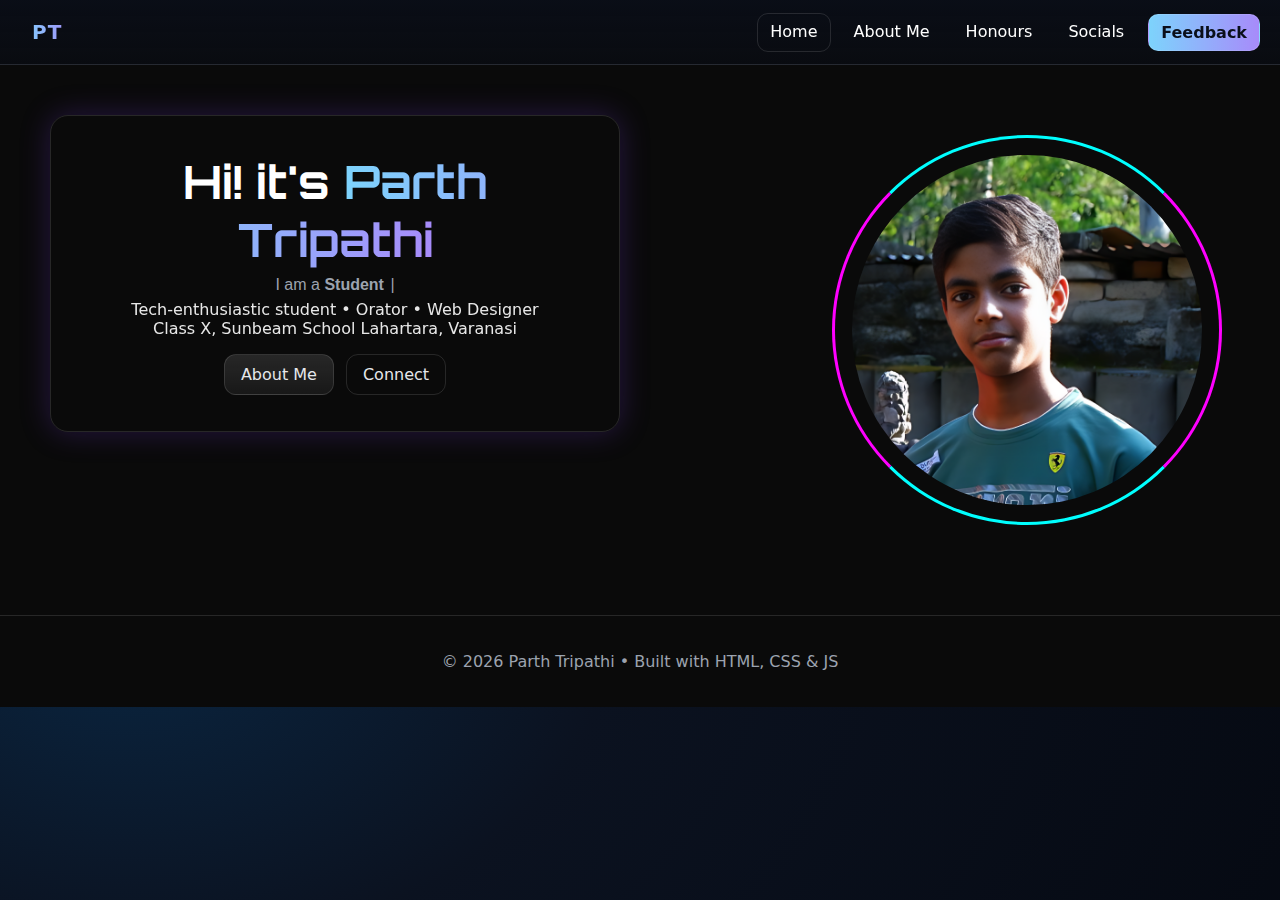
<file: index.html>
<!DOCTYPE html>
<html lang="en">
<head>
  <meta charset="UTF-8"/>
  <meta name="viewport" content="width=device-width, initial-scale=1"/>
  <title>Parth Tripathi • Home</title>
  <link rel="stylesheet" href="styles.css"/>
  <script defer src="script.js"></script>
  <link href="https://fonts.googleapis.com/css2?family=Poppins:wght@400;700&family=Orbitron:wght@500&display=swap" rel="stylesheet">
  </head>

</head>

<body class="fade-in">

<header class="nav">
  <a class="brand" href="index.html">PT</a>
  <nav>
    <a href="index.html" class="active">Home</a>
    <a href="about.html">About Me</a>
    <a href="honours.html">Honours</a>
    <a href="socials.html">Socials</a>
    <a href="feedback.html" class="btn">Feedback</a>
  </nav>
</header>

<main class="hero hero--split">
  <!-- Left: Intro Text -->
  <section class="intro slide-up">
    <h1 style="font-family: 'Orbitron', sans-serif;">Hi! it's <span class="grad">Parth Tripathi</span></h1>
    <p class="tagline" style="font-family: 'roboto', sans-serif;">
      I am a <span id="typeTarget" class="type"></span>
      <span class="cursor" aria-hidden="true">|</span>
    </p>
    <p class="school">Tech-enthusiastic student • Orator • Web Designer<br/>Class X, Sunbeam School Lahartara, Varanasi</p>
    <div class="cta-row">
      <a class="btn" href="about.html">About Me</a>
      <a class="btn ghost" href="socials.html">Connect</a>
    </div>
  </section>

  <!-- Right: Profile Photo -->
  <div class="profile-pic-container">
    <div class="profile-glow"></div>
    <img class="profile-pic" src="parth.png" alt="Parth Tripathi profile"/>
  </div>
</main>





<br><br><br><br><br><br><br>
<footer class="footer">
  <p>© <span id="yr"></span> Parth Tripathi • Built with HTML, CSS & JS</p>
</footer>

</body>
</html>
</file>
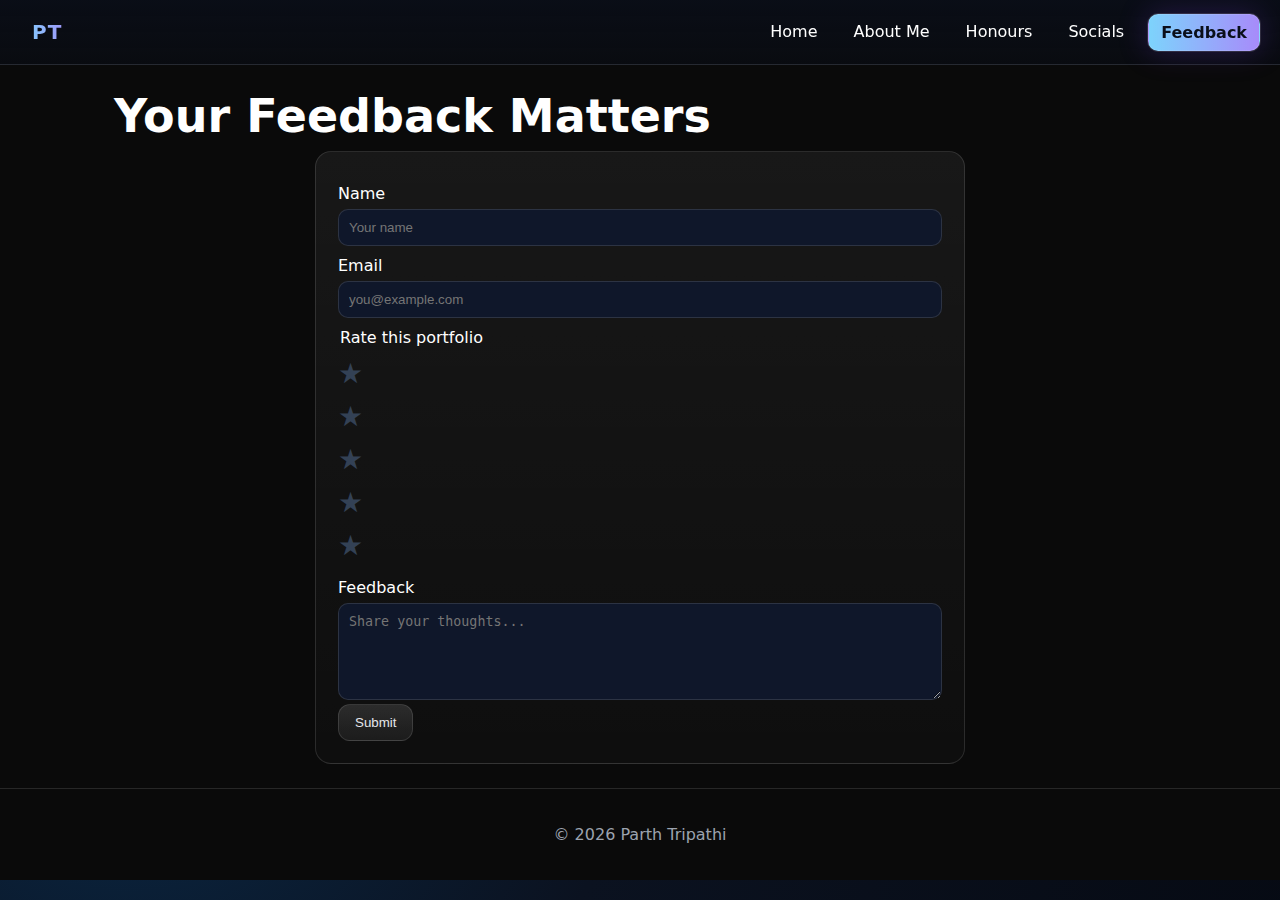
<file: feedback.html>
<!DOCTYPE html>
<html lang="en">
<head>
  <meta charset="UTF-8"/><meta name="viewport" content="width=device-width, initial-scale=1"/>
  <title>Parth Tripathi • Feedback</title>
  <link rel="stylesheet" href="styles.css"/><script defer src="script.js"></script>
</head>
<body class="fade-in">
<header class="nav">
  <a class="brand" href="index.html">PT</a>
  <nav>
    <a href="index.html">Home</a>
    <a href="about.html">About Me</a>
    <a href="honours.html">Honours</a>
    <a href="socials.html">Socials</a>
    <a href="feedback.html" class="btn active">Feedback</a>
  </nav>
</header>

<main class="container slide-up">
  <h1>Your Feedback Matters</h1>
  <form id="feedbackForm" class="card form">
    <label for="name">Name</label>
    <input id="name" name="name" type="text" placeholder="Your name" required/>

    <label for="email">Email</label>
    <input id="email" name="email" type="email" placeholder="you@example.com" required/>

    <fieldset class="stars">
      <legend>Rate this portfolio</legend>
      <input type="radio" id="star5" name="rating" value="5" required><label for="star5">★</label>
      <input type="radio" id="star4" name="rating" value="4"><label for="star4">★</label>
      <input type="radio" id="star3" name="rating" value="3"><label for="star3">★</label>
      <input type="radio" id="star2" name="rating" value="2"><label for="star2">★</label>
      <input type="radio" id="star1" name="rating" value="1"><label for="star1">★</label>
      
    </fieldset>

    <label for="msg">Feedback</label>
    <textarea id="msg" name="message" rows="5" placeholder="Share your thoughts..." required></textarea>

    <button class="btn" type="submit">Submit</button>
  </form>
</main>

<div id="modal" class="modal hidden" role="dialog" aria-modal="true" aria-labelledby="modalTitle">
  <div class="modal-card">
    <h2 id="modalTitle">Thank you for your feedback! 🎉</h2>
    <p>Your response has been recorded.</p>
    <button class="btn" id="closeModal">Close</button>
  </div>
</div>

<footer class="footer">
  <p>© <span id="yr"></span> Parth Tripathi</p>
</footer>
</body>
</html>
</file>
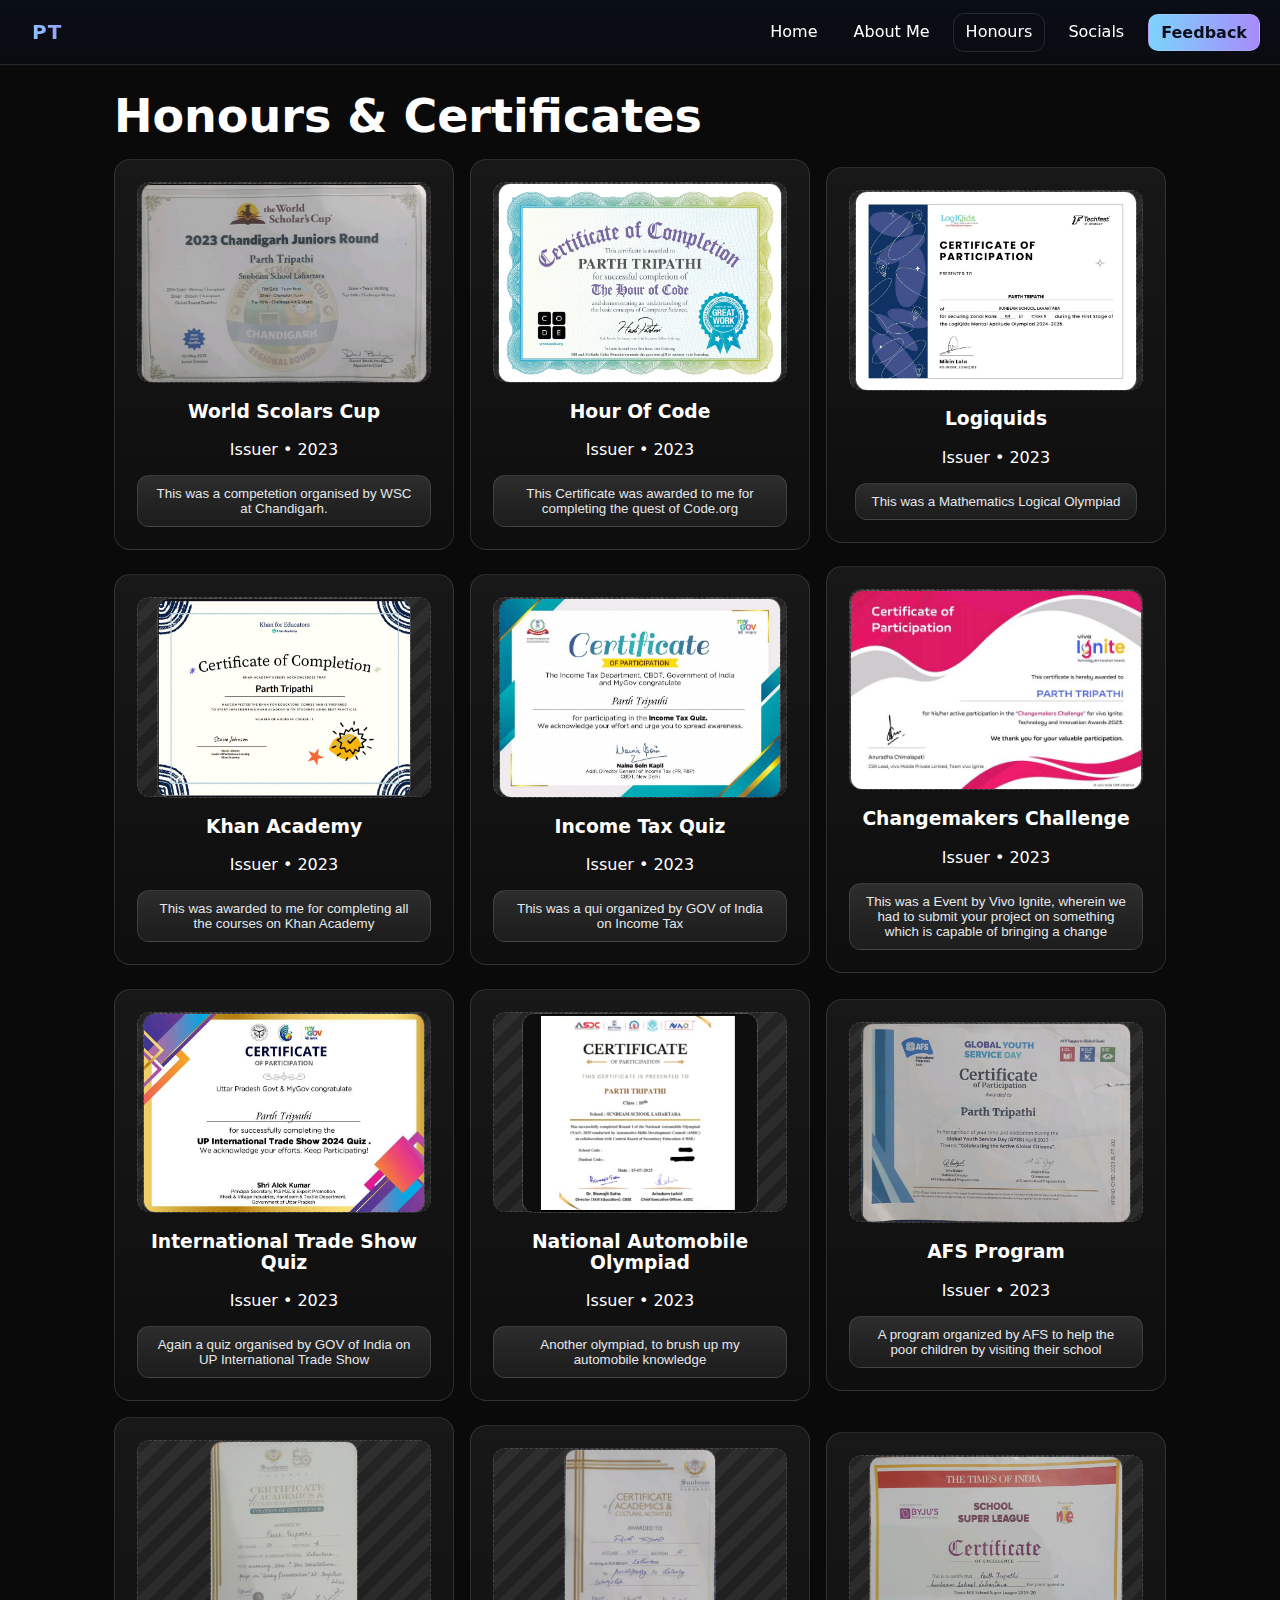
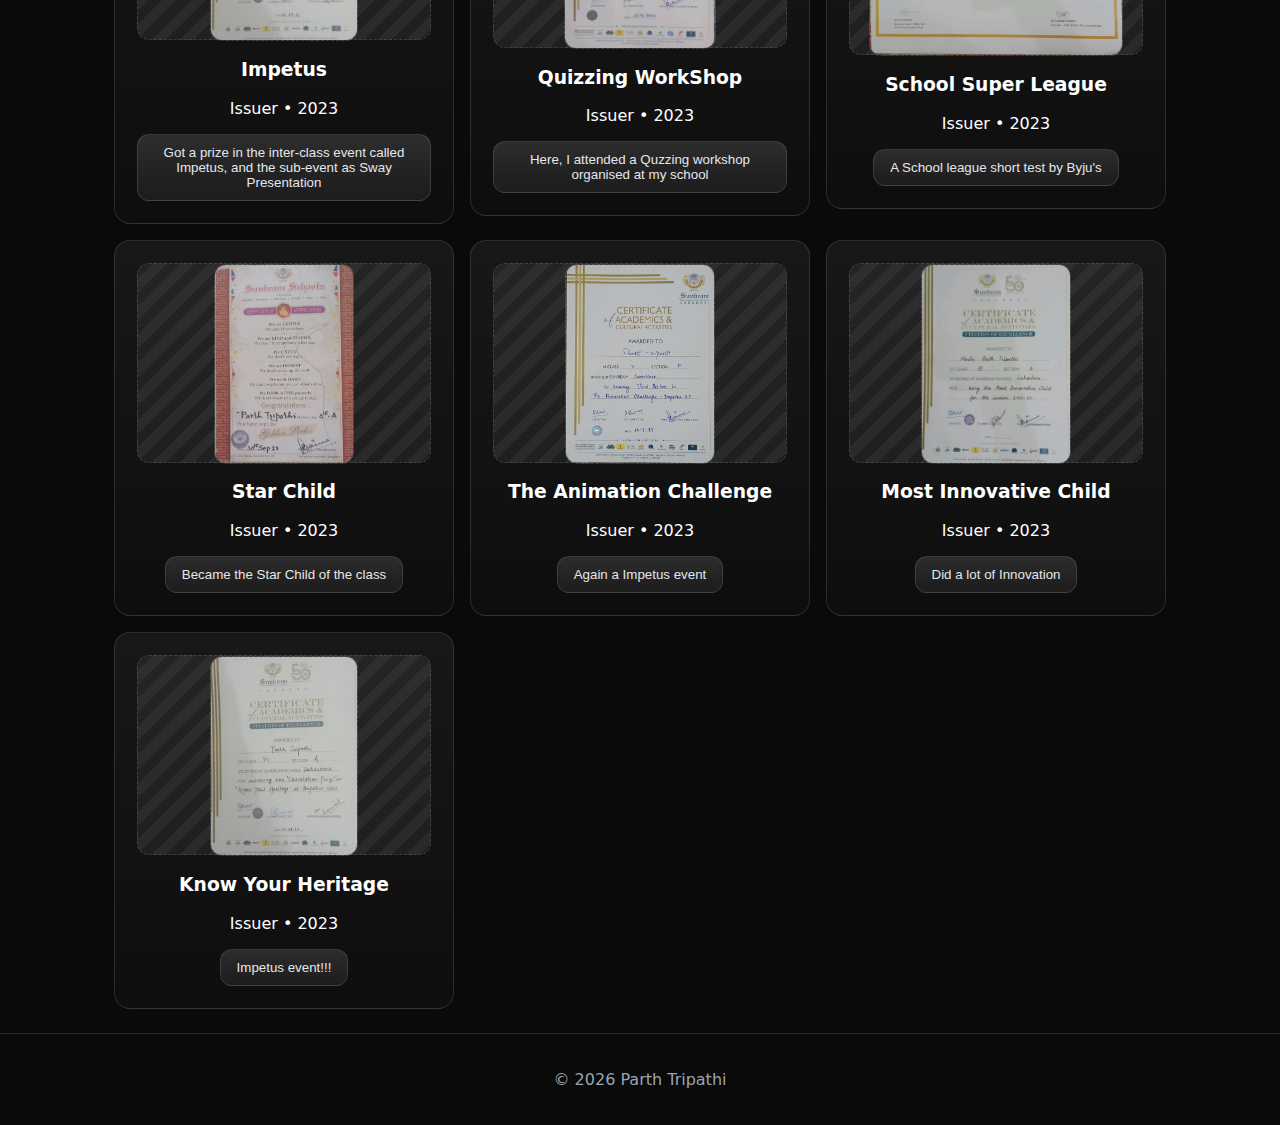
<file: honours.html>
<!DOCTYPE html>
<html lang="en">
<head>
  <meta charset="UTF-8"/>
  <meta name="viewport" content="width=device-width, initial-scale=1.0"/>
  <title>Parth Tripathi • Honours</title>
  <link rel="stylesheet" href="styles.css"/>
  <script defer src="script.js"></script>
</head>
<body class="fade-in">
  <header class="nav">
    <a class="brand" href="index.html">PT</a>
    <nav>
      <a href="index.html">Home</a>
      <a href="about.html">About Me</a>
      <a href="honours.html" class="active">Honours</a>
      <a href="socials.html">Socials</a>
      <a href="feedback.html" class="btn">Feedback</a>
    </nav>
  </header>

  <main class="container slide-up">
    <h1>Honours & Certificates</h1>
    <p class="lead"></p>

    <section class="grid three gallery" id="certGrid">
      <!-- Example certificate card (duplicate & replace later) -->
      <article class="card hoverpop">
<center>
        <div class="cert-ph">
        <img class="cert-ph" src="wsc.png" alt="WSC"/></div>
         
        <h3>World Scolars Cup</h3>
        <p>Issuer • 2023</p>
        <button class="btn tiny" disabled>This was a competetion organised by WSC at Chandigarh.</button>
        <center>
      </article>

      <article class="card hoverpop">
        <center><div class="cert-ph"><img class="cert-ph" src="hoc.jpg" alt="Hour Of Code"/></div>
        <h3>Hour Of Code</h3>
        <p>Issuer • 2023</p>
        <button class="btn tiny" disabled>This Certificate was awarded to me for completing the quest of Code.org</button>
      </center>
      </article>
<article class="card hoverpop">
<center>
        <div class="cert-ph"><img class="cert-ph" src="lg.jpg" alt="Logiquids" /></div>
        <h3>Logiquids</h3>
        <p>Issuer • 2023</p>
        <button class="btn tiny" disabled>This was a Mathematics Logical Olympiad</button>
</center>
      </article>
 
<article class="card hoverpop">
<center>
        <div class="cert-ph"><img class="cert-ph" src="ka.jpg" alt="Khan Academy" /></div>
        <h3>Khan Academy</h3>
        <p>Issuer • 2023</p>
        <button class="btn tiny" disabled>This was awarded to me for completing all the courses on Khan Academy</button>
</center>
      </article>
<article class="card hoverpop">
<center>
        <div class="cert-ph"><img class="cert-ph" src="intq.jpg" alt="Income Tax Quiz" /></div>
        <h3>Income Tax Quiz</h3>
        <p>Issuer • 2023</p>
        <button class="btn tiny" disabled>This was a qui organized by GOV of India on Income Tax</button>
</center>
      </article>
<article class="card hoverpop">
<center>
        <div class="cert-ph"><img class="cert-ph" src="vi.jpg" alt="Changemakers Challenge" /></div>
        <h3>Changemakers Challenge</h3>
        <p>Issuer • 2023</p>
        <button class="btn tiny" disabled>This was a Event by Vivo Ignite, wherein we had to submit your project on something which is capable of bringing a change</button>
</center>
      </article>
<article class="card hoverpop">
<center>
        <div class="cert-ph"><img class="cert-ph" src="up.jpg" alt="UP International Trade Show Quiz" /></div>
        <h3>International Trade Show Quiz</h3>
        <p>Issuer • 2023</p>
        <button class="btn tiny" disabled>Again a quiz organised by GOV of India on UP International Trade Show</button>
</center>
      </article>
<article class="card hoverpop">
<center>
        <div class="cert-ph"><img class="cert-ph" src="nao.jpg" alt="Olympiad" /></div>
        <h3>National Automobile Olympiad</h3>
        <p>Issuer • 2023</p>
        <button class="btn tiny" disabled>Another olympiad, to brush up my automobile knowledge</button>
</center>
      </article>
<article class="card hoverpop">
<center>
        <div class="cert-ph"><img class="cert-ph" src="afs.jpg" alt="AFS" /></div>
        <h3>AFS Program</h3>
        <p>Issuer • 2023</p>
        <button class="btn tiny" disabled>A program organized by AFS to help the poor children by visiting their school</button>
</center>
      </article>
<article class="card hoverpop">
<center>
        <div class="cert-ph"><img class="cert-ph" src="sp.jpg" alt="Sway Presentation" /></div>
        <h3>Impetus</h3>
        <p>Issuer • 2023</p>
        <button class="btn tiny" disabled>Got a prize in the inter-class event called Impetus, and the sub-event as Sway Presentation</button>
</center>
      </article>
<article class="card hoverpop">
<center>
        <div class="cert-ph"><img class="cert-ph" src="aq.jpg" alt="Quizzing WorkShop" /></div>
        <h3>Quizzing WorkShop</h3>
        <p>Issuer • 2023</p>
        <button class="btn tiny" disabled>Here, I attended a Quzzing workshop organised at my school</button>
</center>
      </article>
<article class="card hoverpop">
<center>
        <div class="cert-ph"><img class="cert-ph" src="tnie.jpg" alt="Logiquids" /></div>
        <h3>School Super League</h3>
        <p>Issuer • 2023</p>
        <button class="btn tiny" disabled>A School league short test by Byju's</button>
</center>
      </article>
<article class="card hoverpop">
<center>
        <div class="cert-ph"><img class="cert-ph" src="star.jpg" alt="Logiquids" /></div>
        <h3>Star Child</h3>
        <p>Issuer • 2023</p>
        <button class="btn tiny" disabled>Became the Star Child of the class</button>
</center>
      </article>
<article class="card hoverpop">
<center>
        <div class="cert-ph"><img class="cert-ph" src="ac.jpg" alt="Logiquids" /></div>
        <h3>The Animation Challenge</h3>
        <p>Issuer • 2023</p>
        <button class="btn tiny" disabled>Again a Impetus event</button>
</center>
      </article>
<article class="card hoverpop">
<center>
        <div class="cert-ph"><img class="cert-ph" src="ic.jpg" alt="Logiquids" /></div>
        <h3>Most Innovative Child</h3>
        <p>Issuer • 2023</p>
        <button class="btn tiny" disabled>Did a lot of Innovation</button>
</center>
      </article>
<article class="card hoverpop">
<center>
        <div class="cert-ph"><img class="cert-ph" src="kyh.jpg" alt="Logiquids" /></div>
        <h3>Know Your Heritage</h3>
        <p>Issuer • 2023</p>
        <button class="btn tiny" disabled>Impetus event!!!</button>
</center>
      </article>
    </section>
  </main>

  <footer class="footer">
    <p>© <span id="yr"></span> Parth Tripathi</p>
  </footer>
</body>
</html>
</file>
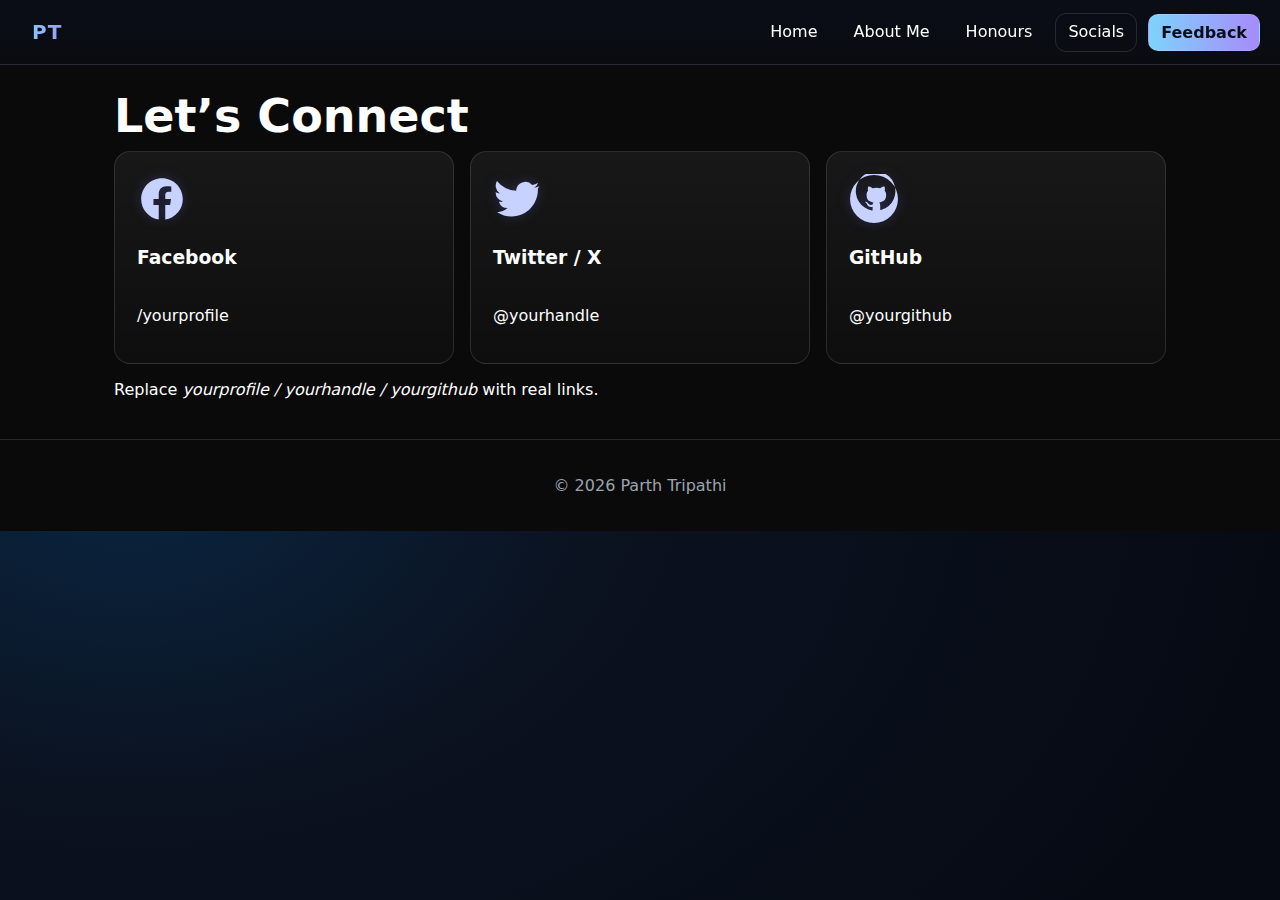
<file: social.html>
<!DOCTYPE html>
<html lang="en">
<head>
  <meta charset="UTF-8"/>
  <meta name="viewport" content="width=device-width, initial-scale=1.0"/>
  <title>Parth Tripathi • Socials</title>
  <link rel="stylesheet" href="styles.css"/>
  <script defer src="script.js"></script>
</head>
<body class="fade-in">
  <header class="nav">
    <a class="brand" href="index.html">PT</a>
    <nav>
      <a href="index.html">Home</a>
      <a href="about.html">About Me</a>
      <a href="honours.html">Honours</a>
      <a href="socials.html" class="active">Socials</a>
      <a href="feedback.html" class="btn">Feedback</a>
    </nav>
  </header>

  <main class="container slide-up">
    <h1>Let’s Connect</h1>
    <section class="grid three">
      <a class="card social" href="#" target="_blank" rel="noopener">
        <svg viewBox="0 0 24 24" aria-hidden="true"><path d="M22 12c0-5.523-4.477-10-10-10S2 6.477 2 12c0 4.991 3.657 9.128 8.438 9.878v-6.987H7.898V12h2.54V9.797c0-2.506 1.492-3.89 3.777-3.89 1.094 0 2.238.195 2.238.195v2.46h-1.261c-1.243 0-1.63.771-1.63 1.562V12h2.773l-.443 2.89h-2.33v6.988C18.343 21.128 22 16.991 22 12z"/></svg>
        <h3>Facebook</h3>
        <p>/yourprofile</p>
      </a>

      <a class="card social" href="#" target="_blank" rel="noopener">
        <svg viewBox="0 0 24 24" aria-hidden="true"><path d="M22.23 5.924c-.793.352-1.646.59-2.543.697a4.48 4.48 0 0 0 1.964-2.47 8.93 8.93 0 0 1-2.833 1.082A4.467 4.467 0 0 0 11.1 8.036a12.67 12.67 0 0 1-9.203-4.668 4.468 4.468 0 0 0 1.382 5.957 4.44 4.44 0 0 1-2.02-.558v.056a4.468 4.468 0 0 0 3.581 4.378 4.48 4.48 0 0 1-2.014.076 4.47 4.47 0 0 0 4.17 3.102A8.96 8.96 0 0 1 2 18.407a12.64 12.64 0 0 0 6.84 2.004c8.208 0 12.7-6.802 12.7-12.7 0-.194-.004-.388-.013-.58A9.078 9.078 0 0 0 22.23 5.924z"/></svg>
        <h3>Twitter / X</h3>
        <p>@yourhandle</p>
      </a>

      <a class="card social" href="#" target="_blank" rel="noopener">
        <svg viewBox="0 0 24 24" aria-hidden="true"><path d="M12 .5a11.5 11.5 0 1 0 11.5 11.5A11.513 11.513 0 0 0 12 .5Zm3.37 16.779c-.29.058-.397-.126-.397-.282v-1.985c0-.675-.24-1.115-.504-1.34 1.648-.183 3.379-.81 3.379-3.659 0-.81-.288-1.473-.76-1.991.076-.188.33-.944-.072-1.966 0 0-.62-.199-2.03.76a6.96 6.96 0 0 0-1.85-.25c-.628 0-1.263.083-1.85.25-1.41-.96-2.03-.76-2.03-.76-.401 1.022-.148 1.778-.072 1.966-.472.518-.76 1.182-.76 1.991 0 2.842 1.727 3.476 3.371 3.662-.212.183-.405.505-.472.978-.425.19-1.502.518-2.163-.62 0 0-.393-.713-1.14-.765 0 0-.726-.01-.051.452 0 0 .49.23.83 1.095 0 0 .44 1.431 2.533.947v1.489c0 .154-.106.338-.395.28A9.51 9.51 0 1 1 21.5 12 9.5 9.5 0 0 1 15.37 17.279Z"/></svg>
        <h3>GitHub</h3>
        <p>@yourgithub</p>
      </a>
    </section>

    <p class="note">Replace <em>yourprofile / yourhandle / yourgithub</em> with real links.</p>
  </main>

  <footer class="footer">
    <p>© <span id="yr"></span> Parth Tripathi</p>
  </footer>
</body>
</html>
</file>
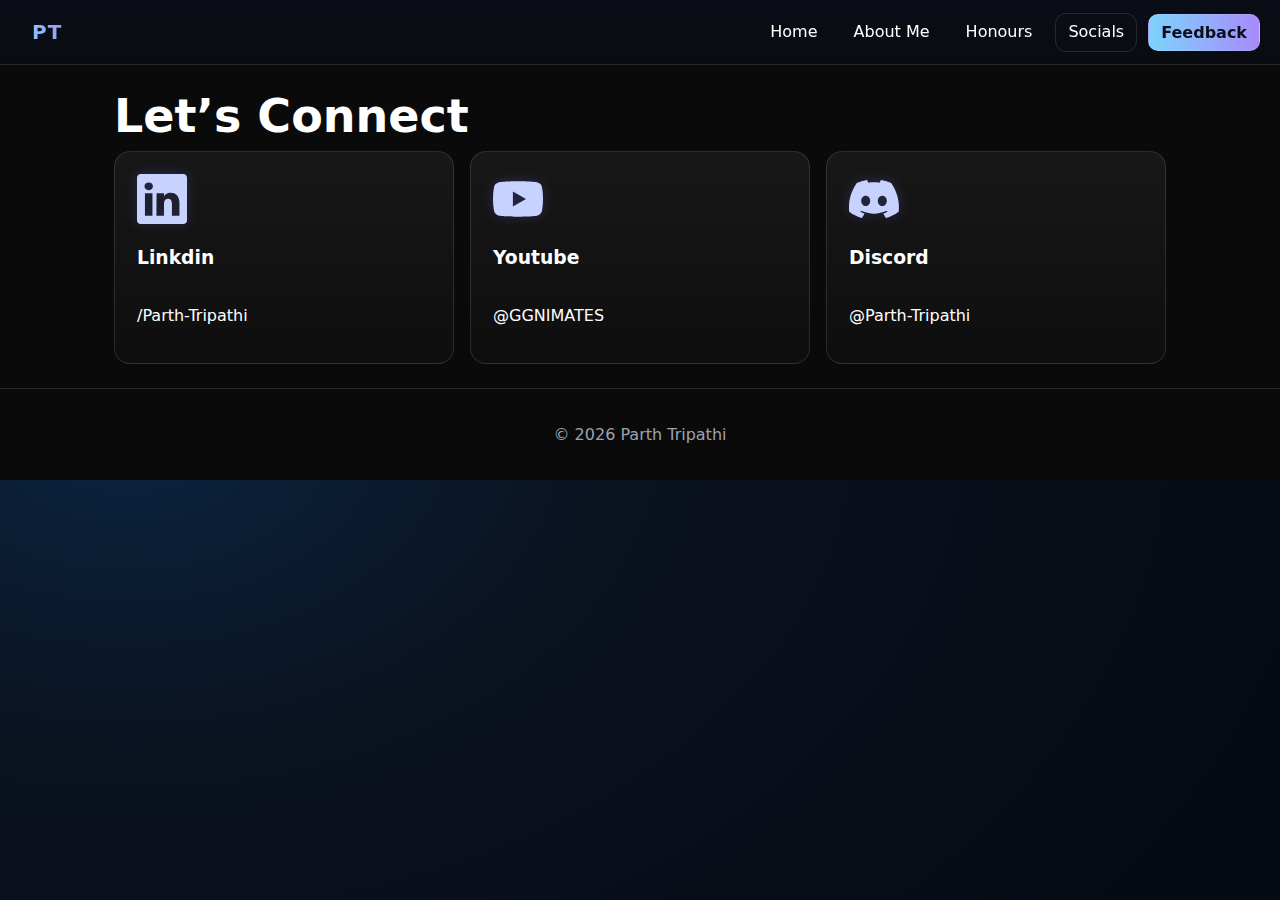
<file: socials.html>
<!DOCTYPE html>
<html lang="en">
<head>
  <meta charset="UTF-8"/><meta name="viewport" content="width=device-width, initial-scale=1"/>
  <title>Parth Tripathi • Socials</title>
  <link rel="stylesheet" href="styles.css"/><script defer src="script.js"></script>
</head>
<body class="fade-in">
<header class="nav">
  <a class="brand" href="index.html">PT</a>
  <nav>
    <a href="index.html">Home</a>
    <a href="about.html">About Me</a>
    <a href="honours.html">Honours</a>
    <a href="socials.html" class="active">Socials</a>
    <a href="feedback.html" class="btn">Feedback</a>
  </nav>
</header>

<main class="container slide-up">
  <h1>Let’s Connect</h1>
  <section class="grid three">
    <a class="card social" href="https://www.linkedin.com/in/parth-tripathi-267a7b1b8utm_source=share&utm_campaign=share_via&utm_content=profile&utm_medium=android_app" target="_blank" rel="noopener">
      <svg viewBox="0 0 16 16"><path d="M0 1.146C0 .513.526 0 1.175 0h13.65C15.474 0 16 .513 16 1.146v13.708c0 .633-.526 1.146-1.175 1.146H1.175C.526 16 0 15.487 0 14.854V1.146zm4.943 12.248V6.169H2.542v7.225h2.401zm-1.2-8.212c.837 0 1.358-.554 1.358-1.248-.015-.709-.52-1.248-1.342-1.248-.822 0-1.359.54-1.359 1.248 0 .694.521 1.248 1.327 1.248h.016zm4.908 8.212V9.359c0-.216.016-.432.08-.586.173-.431.568-.878 1.232-.878.869 0 1.216.662 1.216 1.634v3.865h2.401V9.25c0-2.22-1.184-3.252-2.764-3.252-1.274 0-1.845.7-2.165 1.193v.025h-.016a5.54 5.54 0 0 1 .016-.025V6.169h-2.4c.03.678 0 7.225 0 7.225h2.4z"/></svg>
      <h3>Linkdin</h3><p>/Parth-Tripathi</p>
    </a>
    <a class="card social" href="https://youtube.com/@ggnimates?si=54Ssuzi_PrQ8zg0r" target="_blank" rel="noopener">
      <svg viewBox="0 0 24 24"><path d="M23.498 6.186a2.99 2.99 0 0 0-2.104-2.116C19.879 3.5 12 3.5 12 3.5s-7.879 0-9.394.57A2.99 2.99 0 0 0 .502 6.186 31.9 31.9 0 0 0 0 12a31.9 31.9 0 0 0 .502 5.814 2.99 2.99 0 0 0 2.104 2.116C4.121 20.5 12 20.5 12 20.5s7.879 0 9.394-.57a2.99 2.99 0 0 0 2.104-2.116A31.9 31.9 0 0 0 24 12a31.9 31.9 0 0 0-.502-5.814zM9.545 15.568V8.432L15.818 12l-6.273 3.568z"/></svg>
      <h3>Youtube</h3><p>@GGNIMATES</p>
    </a>
    <a class="card social" href="https://discord.gg/yR4DHs7p" target="_blank" rel="noopener">
     <svg viewBox="0 0 24 24"><path d="M20.317 4.369a19.791 19.791 0 0 0-4.885-1.515.074.074 0 0 0-.08.037c-.211.375-.444.864-.608 1.249-1.844-.276-3.68-.276-5.486 0-.164-.405-.405-.874-.617-1.249a.077.077 0 0 0-.08-.037A19.736 19.736 0 0 0 3.68 4.37a.061.061 0 0 0-.028.021C.533 9.045-.32 13.579.066 18.057a.082.082 0 0 0 .031.056c2.052 1.507 4.041 2.422 5.992 3.029a.077.077 0 0 0 .084-.027c.462-.63.873-1.295 1.226-1.994a.076.076 0 0 0-.041-.105c-.652-.247-1.274-.549-1.872-.892a.077.077 0 0 1-.007-.127c.125-.094.25-.192.37-.291a.077.077 0 0 1 .082-.01c3.927 1.793 8.18 1.793 12.061 0a.077.077 0 0 1 .083.01c.12.099.245.197.37.291a.077.077 0 0 1-.006.127c-.6.343-1.22.645-1.873.892a.076.076 0 0 0-.04.105c.36.699.77 1.364 1.226 1.994a.077.077 0 0 0 .084.027c1.957-.607 3.947-1.522 5.994-3.029a.077.077 0 0 0 .031-.056c.5-5.177-.838-9.581-3.548-13.666a.061.061 0 0 0-.03-.021zM8.02 15.331c-1.182 0-2.156-1.085-2.156-2.419 0-1.333.955-2.418 2.156-2.418 1.21 0 2.175 1.095 2.156 2.418 0 1.334-.946 2.419-2.156 2.419zm7.974 0c-1.182 0-2.156-1.085-2.156-2.419 0-1.333.955-2.418 2.156-2.418 1.21 0 2.175 1.095 2.156 2.418 0 1.334-.946 2.419-2.156 2.419z"/></svg>
      <h3>Discord</h3><p>@Parth-Tripathi</p>
    </a>
  </section>
 
</main>

<footer class="footer">
  <p>© <span id="yr"></span> Parth Tripathi</p>
</footer>
</body>
</html>
</file>
<file: styles.css>
:root{
  --bg:#0b1220; --card:rgba(255,255,255,.06); --border:rgba(255,255,255,.12);
  --text:#e5e7eb; --muted:#9ca3af; --acc1:#7dd3fc; --acc2:#a78bfa; --glow:0 0 30px rgba(124,58,237,.25);
}
*{box-sizing:border-box} html,body{margin:0;padding:0;background:radial-gradient(1200px 800px at 10% -10%, #0a2540 0%, #0b1220 40%, #060a13 100%); color:var(--text); font-family:system-ui,-apple-system,Segoe UI,Roboto,Ubuntu,"Helvetica Neue",Arial,sans-serif}
a{color:inherit;text-decoration:none} img{max-width:100%;display:block}

.nav{position:sticky;top:0;z-index:20;backdrop-filter:blur(10px);
  background:linear-gradient(180deg,rgba(10,14,24,.9),rgba(10,14,24,.5));border-bottom:1px solid var(--border);
  display:flex;align-items:center;justify-content:space-between;padding:12px 20px}
.brand{font-weight:800;letter-spacing:1px;font-size:20px;background:linear-gradient(90deg,var(--acc1),var(--acc2));-webkit-background-clip:text;background-clip:text;color:transparent}
.nav nav{display:flex;gap:12px;flex-wrap:wrap}
.nav a{padding:8px 12px;border-radius:10px;transition:transform .2s,background .2s,color .2s}
.nav a:hover{background:var(--card);transform:translateY(-1px)} .nav a.active{outline:1px solid var(--border)}
.nav .btn{background:linear-gradient(90deg,var(--acc1),var(--acc2));color:#0a0f1a;font-weight:700}
.nav .btn.active{box-shadow:var(--glow)}

.hero.hero--split {
  display: grid;
  
  grid-template-columns: 1fr 1fr; /* Two equal halves */
  align-items: center;
  gap: 40px;
  padding: 50px;
}
/* Einstein Watermark */
    .watermark {
      position: fixed;
      bottom: 20px;
      right: 20px;
      opacity: 0.07;
      width: 180px;
      z-index: 0;
    }

    /* Floating formulas */
    .formula {
      position: fixed;
      font-family: 'Orbitron', sans-serif;
      font-size: 20px;
      color: rgba(255, 255, 255, 0.2);
      animation: float 15s linear infinite;
      white-space: nowrap;
      pointer-events: none;
      z-index: 0;
    }

    body {
      background: #0a0a0a; /* Dark theme for contrast */
      color: white;
      overflow-x: hidden;
    }
  
@keyframes float {
      from {
        transform: translateY(100vh) rotate(0deg);
        opacity: 0;
      }
      10% { opacity: 1; }
      to {
        transform: translateY(-10vh) rotate(360deg);
        opacity: 0;
      }
    }
/* Profile Picture Container */
.profile-pic-container {
    position: absolute;
    left:65%;
    top:15%;
    display: inline-block;
    padding: 20px;
    animation: float 3s ease-in-out infinite;
}

/* Profile Picture */
.profile-pic {
    width: 350px; /* bigger size */
    height: 350px;
    border-radius: 50%;
    object-fit: cover;
    position: relative;
    
    z-index: 1;
}

/* Animated Frame Lines */
.profile-pic-container::before,
.profile-pic-container::after {
    content: "";
    position: absolute;
    top: 0px;
    left: 0px;
    right: 0px;
    bottom: 0px;
    border-radius: 100%;
    border: 3px solid transparent;
    pointer-events: none;
    animation: rotateFrame 6s linear infinite;
}

/* First Layer of Frame */
.profile-pic-container::before {
    border-top-color: #00ffff;
    border-bottom-color: #00ffff;
}

/* Second Layer of Frame */
.profile-pic-container::after {
    border-left-color: #ff00ff;
    border-right-color: #ff00ff;
    animation-direction: reverse;
}

/* Floating Animation */
@keyframes float {
    0%, 100% { transform: translateY(0px); }
    50% { transform: translateY(-10px); }
}

/* Frame Rotation Animation */
@keyframes rotateFrame {
    0% { transform: rotate(0deg); }
    100% { transform: rotate(360deg); }
}


.intro{text-align:center;max-width:720px; padding:36px 28px;border:1px solid var(--border);
  background:linear-gradient(180deg,rgba(255,255,255px;,.06),rgba(255,255,255,.02));border-radius:18px;box-shadow:var(--glow)}
h1{font-size:clamp(28px,5vw,46px);margin:0 0 8px}.grad{background:linear-gradient(90deg,var(--acc1),var(--acc2));-webkit-background-clip:text;background-clip:text;color:transparent}
.tagline{color:var(--muted);margin:0 0 6px}.school{opacity:.9;margin:6px 0 16px}
.cta-row{display:flex;gap:12px;justify-content:center;flex-wrap:wrap}
.btn{display:inline-block;padding:10px 16px;border-radius:12px;border:1px solid var(--border);
  background:linear-gradient(180deg,rgba(255,255,255,.12),rgba(255,255,255,.06));color:var(--text);
  transition:transform .2s,opacity .2s,box-shadow .2s}
.btn:hover{transform:translateY(-2px);box-shadow:var(--glow)} .btn.ghost{background:transparent}

/* typing effect */
.type{font-weight:800} .cursor{display:inline-block;margin-left:2px;animation:blink 1s steps(1,end) infinite}
@keyframes blink{50%{opacity:0}}

.container{max-width:1100px;margin:0 auto;padding:24px}
.footer{border-top:1px solid var(--border);text-align:center;padding:20px;color:var(--muted)}
.lead{color:var(--muted)}

/* About page: single column flow */
.about-flow{display:flex;flex-direction:column;gap:18px}
.card{background:linear-gradient(180deg,rgba(255,255,255,.06),rgba(255,255,255,.02));border:1px solid var(--border);border-radius:16px;padding:22px;transition:transform .2s,box-shadow .2s}
.card:hover{transform:translateY(-2px);box-shadow:var(--glow)}
.card-tall{padding:28px 24px}
.about-header{display:flex;align-items:center;gap:16px;margin-bottom:4px}
.about-avatar{width:84px;height:84px;border-radius:999px;object-fit:cover;border:2px solid var(--border);box-shadow:0 10px 30px rgba(0,0,0,.35)}
.timeline{list-style:none;padding:0;margin:0;display:grid;gap:12px}
.timeline li{position:relative;padding-left:18px}
.timeline li:before{content:"";position:absolute;left:0;top:.6em;width:8px;height:8px;border-radius:50%;background:linear-gradient(90deg,var(--acc1),var(--acc2))}
.project-card {
  margin-top: 1rem;
  text-align: center;
}

.project-thumbnail {
  width: 100%;
  max-width: 500px;
  border-radius: 10px;
  box-shadow: 0 4px 8px rgba(0,0,0,0.2);
  transition: transform 0.3s ease;
}

.project-thumbnail:hover {
  transform: scale(1.02);
}

.project-btn {
  display: inline-block;
  margin-top: 0.5rem;
  padding: 0.6rem 1.2rem;
  background-color: #ff0000;
  color: #fff;
  text-decoration: none;
  border-radius: 5px;
  font-weight: bold;
  transition: background 0.3s ease;
}

.project-btn:hover {
  background-color: #cc0000;
}

/* Creative progress bars (striped gradient + bubble) */
.skill2{--pct:0;position:relative;margin:16px 0 22px;border:1px solid var(--border);border-radius:14px;background:#0f172a;overflow:hidden}
.skill2::before{/* label row */
  content:attr(data-label);display:block;padding:10px 12px 8px;font-size:14px;color:#d1d5db
}
.skill2::after{/* bar */
  content:"";display:block;height:14px;margin:0 10px 10px;border-radius:999px;
  background:
    repeating-linear-gradient(135deg, rgba(255,255,255,.12) 0 10px, rgba(255,255,255,.06) 10px 20px),
    linear-gradient(90deg,var(--acc1),var(--acc2));
  box-shadow:inset 0 0 14px rgba(125,211,252,.25);
  width:calc(var(--pct)*1%); transition:width 1.3s cubic-bezier(.2,.6,.2,1)
}
/* percentage bubble */
.skill2 .bubble{
  position:absolute; top:42px; left:calc(var(--pct)*1% + 10px); transform:translateX(-50%);
  background:linear-gradient(90deg,var(--acc1),var(--acc2)); color:#0b1220; font-weight:800;
  font-size:12px; padding:4px 8px; border-radius:999px; box-shadow:0 6px 20px rgba(124,58,237,.25)
}

/* Certificates grid */
.grid{display:grid;gap:16px;align-items:center}
.grid.three{grid-template-columns:repeat(3,minmax(0,1fr))}
@media (width:1100px){.grid.three{grid-template-columns:1fr}}
.gallery .cert-ph{height:200px;width:auto;border-radius:12px;background:repeating-linear-gradient(135deg,rgba(255,255,255,.06) 0 10px,rgba(255,255,255,.1) 10px 20px);border:1px dashed var(--border);margin-bottom:10px;align-items:center}

/* Social cards */
.social{display:grid;gap:4px;text-align:left}
.social svg{width:50px;height:50px;fill:#c7d2fe;filter:drop-shadow(0 0 6px rgba(99,102,241,.25))}

/* Stars + modal */
.form{max-width:650px;margin-inline:auto}
label{display:block;margin:10px 0 6px}
input,textarea{width:100%;background:#0f172a;border:1px solid var(--border);color:var(--text);border-radius:10px;padding:10px}
textarea{resize:vertical}
.stars{border:none;margin:10px 0;padding:0}
.stars input{display:none}
.stars label{font-size:28px;cursor:pointer;transition:transform .15s;color:#334155}
.stars label:hover{transform:translateY(-2px)}
#star1:checked ~ label[for="star1"],
#star2:checked ~ label[for="star1"], #star2:checked ~ label[for="star2"],
#star3:checked ~ label[for="star1"], #star3:checked ~ label[for="star2"], #star3:checked ~ label[for="star3"],
#star4:checked ~ label[for="star1"], #star4:checked ~ label[for="star2"], #star4:checked ~ label[for="star3"], #star4:checked ~ label[for="star4"],
#star5:checked ~ label{color:#fbbf24}
.modal{position:fixed;inset:0;display:grid;place-items:center;background:rgba(0,0,0,.5)}
.hidden{display:none}
.modal-card{width:min(560px,92%);background:linear-gradient(180deg,rgba(255,255,255,.1),rgba(255,255,255,.05));border:1px solid var(--border);border-radius:16px;padding:18px;text-align:center;box-shadow:var(--glow)}

/* Motion + transitions */
.fade-in{animation:fade .6s ease-out both}
.slide-up{animation:up .6s .15s ease-out both}
@keyframes fade{from{opacity:0}to{opacity:1}}
@keyframes up{from{opacity:0;transform:translateY(10px)}to{opacity:1;transform:translateY(0)}}
html.is-exiting body{opacity:0;transform:translateY(6px);transition:opacity .25s,transform .25s}
</file>
